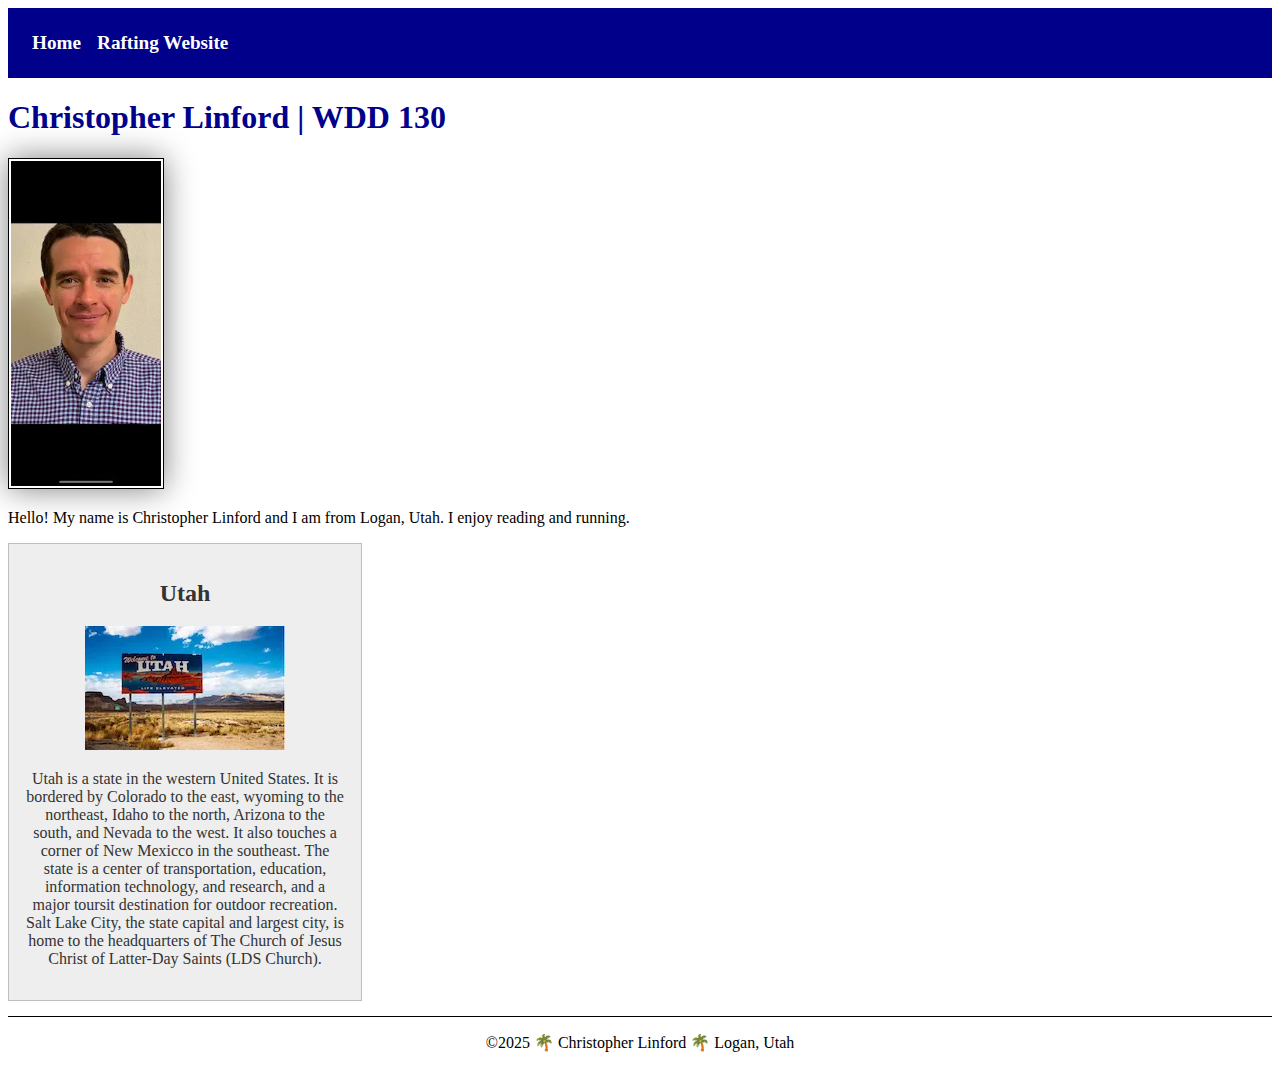
<file: index.html>
<!DOCTYPE html>
<html lang="en-US">
<head>
    <meta charset="utf-8">
    <meta name="viewport" content="width=device-width,initial-scale=1.0">
    <title>Christopher Linford | WDD 130</title>
    <link rel="stylesheet" href="styles/styles.css">
    <meta name="description" content="Describe your home page here using keywords like your name, the course, the purpose of the page.">
    <meta name="author" content="Your name">
</head>
<body>
    <header>
        <nav>
            <a href="#">Home</a>
            <a href="wwr/">Rafting Website</a>
        </nav>
    </header>
    <main>
        <h1>Christopher Linford | WDD 130</h1> 
        <img src="images/profile.webp" alt="Hello, my name is Christopher Linford" width="200">
        <p>Hello! My name is Christopher Linford and I am from Logan, Utah. I enjoy reading and running.</p>
    
    </main>
    <aside>
        <h2>Utah</h2>
        <img src="images/utah.webp" alt="Utah landscape sign">
        <p>Utah is a state in the western United States. It is bordered by Colorado to the east, wyoming to the northeast, Idaho to the north, Arizona to the south, and Nevada to the west. It also touches a corner of New Mexicco in the southeast. The state is a center of transportation, education, information technology, and research, and a major toursit destination for outdoor recreation. Salt Lake City, the state capital and largest city, is home to the headquarters of The Church of Jesus Christ of Latter-Day Saints (LDS Church).</p>
    </aside>
    <footer>
        <p>©2025 🌴 Christopher Linford 🌴 Logan, Utah</p>
    
    </footer>


</body>

</html>
</file>
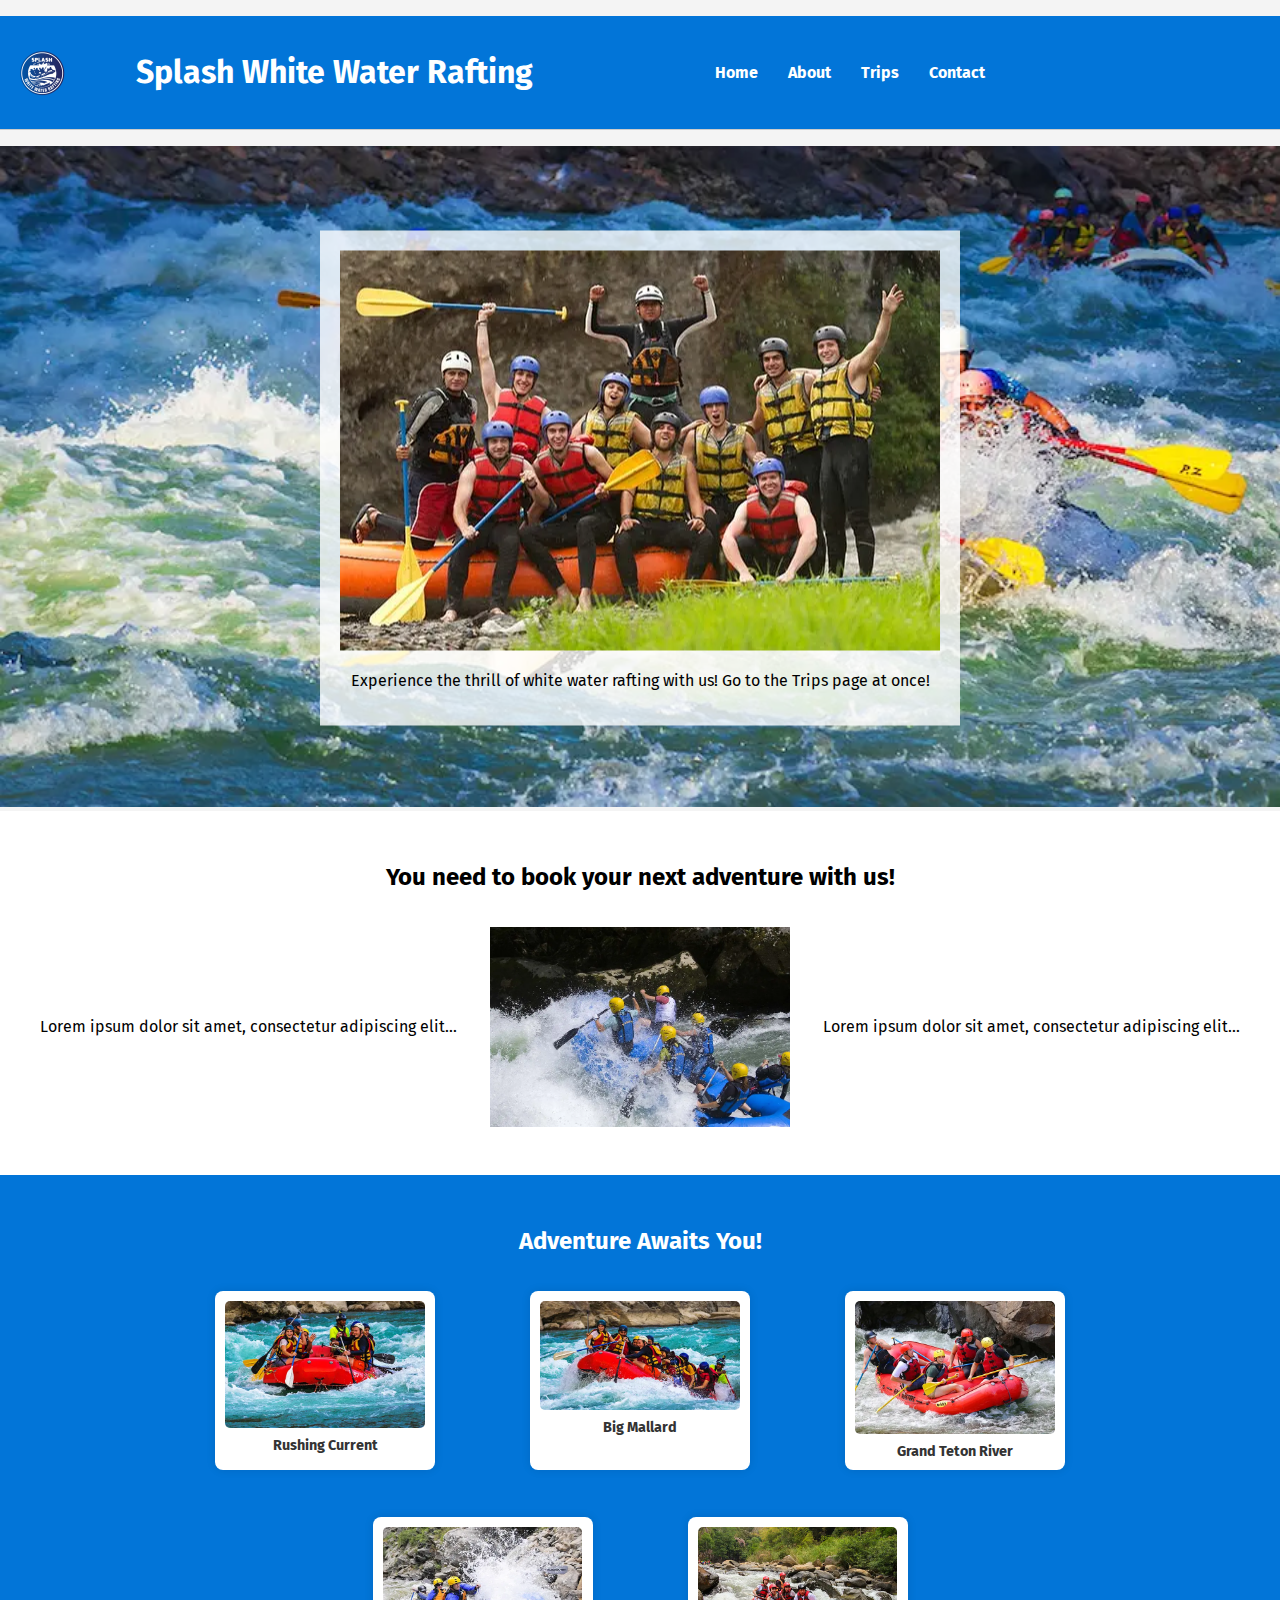
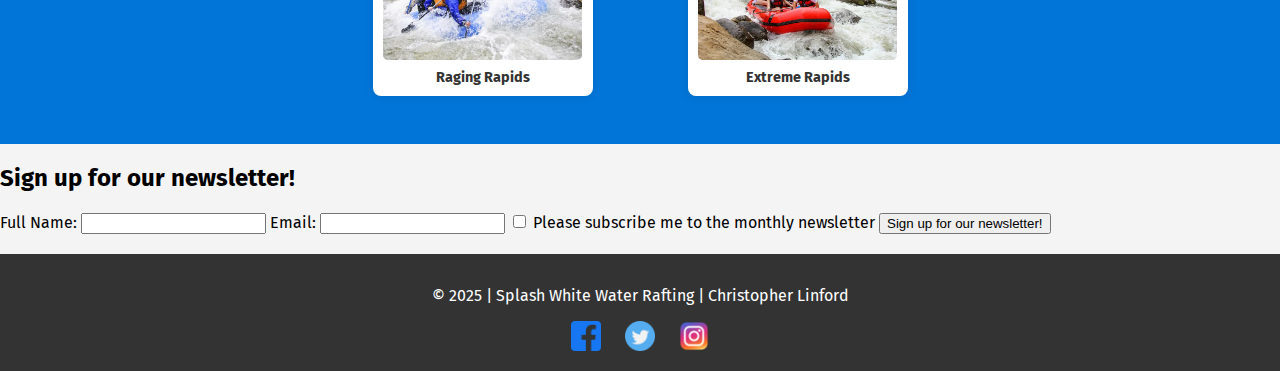
<file: wwr/index.html>
<!DOCTYPE html>
<html lang="en">
<head>
    <meta charset="UTF-8">
    <meta name="viewport" content="width=device-width, initial-scale=1.0">
    <title>Home Page</title>
    <meta name="description" content="Home Page">
    <meta name="author" content="Christopher Linford">
    <link rel="stylesheet" href="styles/rafting.css">
    <link href="https://fonts.googleapis.com/css2?family=Fira+Sans:wght@400;700&family=Roboto:wght@400;700&display=swap" rel="stylesheet">
</head>
<body>
    <header>
        <img src="images/splash-logo.png" alt="logo" class="logo">
        <h1>Splash White Water Rafting</h1>
        <nav>
            <ul>
                <li><a href="index.html">Home</a></li>
                <li><a href="about.html">About</a></li>
                <li><a href="trips.html">Trips</a></li>
                <li><a href="contact.html">Contact</a></li>
            </ul>
        </nav>
    </header>
    <main>
        <section class="hero">
            <img src="images/rafting12_1024.webp" alt="Rafting Adventure">
            <article>
                <img src="images/rafting59_600.webp" alt="Rafting Scene">
                <p>Experience the thrill of white water rafting with us! Go to the Trips page at once!</p>
            </article>
        </section>
        <section class="history">
            <h2>You need to book your next adventure with us!</h2>
            <div class="history-content">
                <p>Lorem ipsum dolor sit amet, consectetur adipiscing elit...</p>
                <img src="images/rafting64_600.webp" alt="Rafting History">
                <p>Lorem ipsum dolor sit amet, consectetur adipiscing elit...</p>
            </div>
        </section>
        <section class="adventure">
            <h2>Adventure Awaits You!</h2>
            <div class="gallery">
                <figure>
                    <img src="images/rafting17_600.webp" alt="Rushing Current">
                    <figcaption>Rushing Current</figcaption>
                </figure>
                <figure>
                    <img src="images/rafting18_600.webp" alt="Big Mallard">
                    <figcaption>Big Mallard</figcaption>
                </figure>
                <figure>
                    <img src="images/rafting19_600.webp" alt="Grand Teton River">
                    <figcaption>Grand Teton River</figcaption>
                </figure>
                <figure>
                    <img src="images/rafting29_600.webp" alt="Raging Rapids">
                    <figcaption>Raging Rapids</figcaption>
                </figure>
                <figure>
                    <img src="images/rafting36_1024.webp" alt="Extreme Rapids">
                    <figcaption>Extreme Rapids</figcaption>
                </figure>
            </div>
        </section>
        <section class="contact-form">
            <h2>Sign up for our newsletter!</h2>
            <form action="#" method="post">
                <label for="name">Full Name:</label>
                <input type="text" id="name" name="name" required>
                
                <label for="email">Email:</label>
                <input type="email" id="email" name="email" required>
                
                <label><input type="checkbox" name="newsletter"> Please subscribe me to the monthly newsletter</label>
                
                <button type="submit">Sign up for our newsletter!</button>
            </form>
        </section>
    </main>
    <footer>
        <p>&copy; 2025 | Splash White Water Rafting | Christopher Linford</p>
        <nav class="social-links">
            <a href="https://facebook.com"><img src="images/Colored_Facebook3_svg-128.webp" alt="Facebook"></a>
            <a href="https://twitter.com"><img src="images/twitter-128.webp" alt="Twitter"></a>
            <a href="https://instagram.com"><img src="images/instagram_icon-instagram_buttoninstegram-128.webp" alt="Instagram"></a>
        </nav>
    </footer>
</body>
</html>
</file>
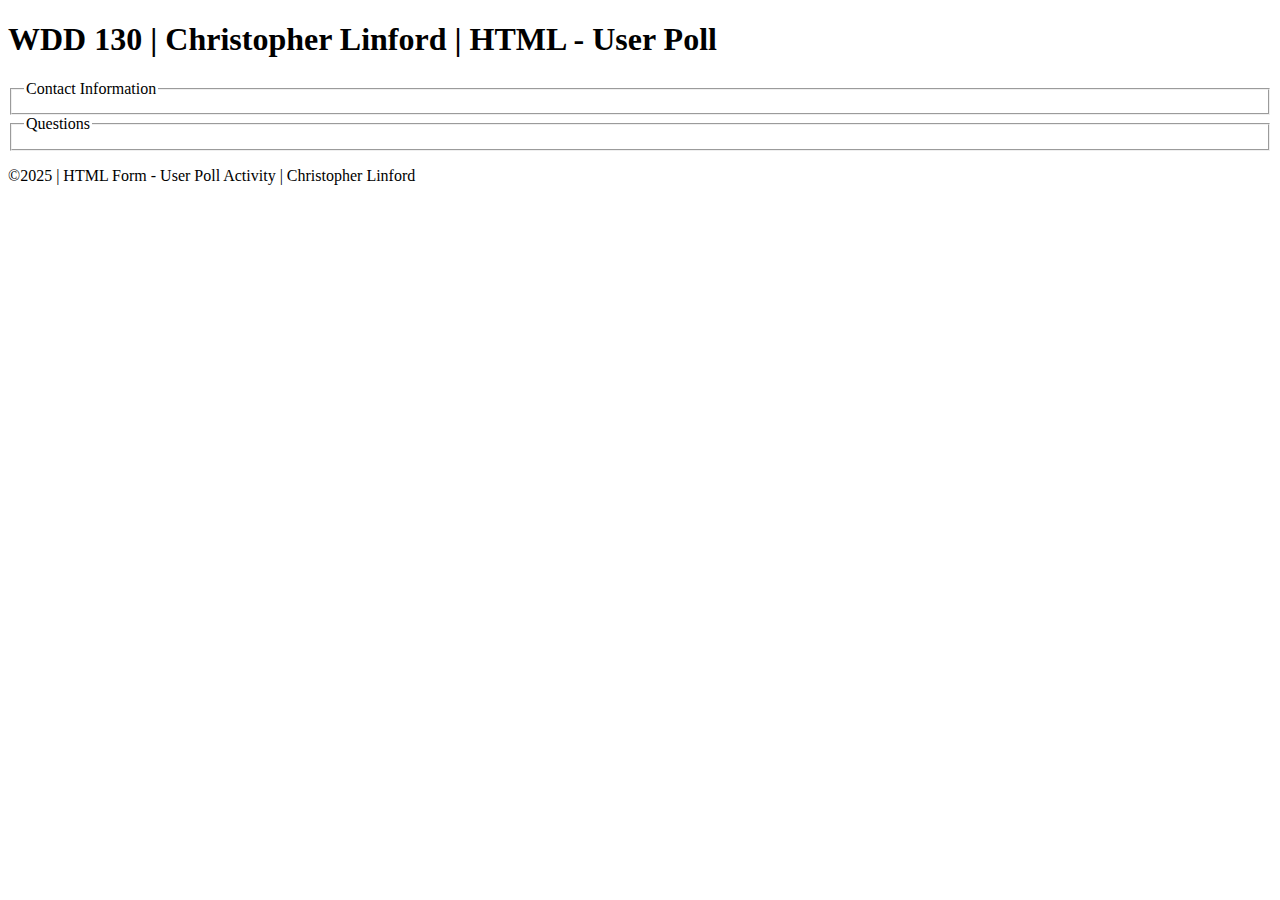
<file: week05/poll-form.html>
<!DOCTYPE html>
<html lang="en">
<head>
    <meta charset="UTF-8">
    <meta name="viewport" content="width=device-width, initial-scale=1.0">
    <title>WDD 130 | Christopher Linford | HTML - User Poll</title>
</head>
<body>
    <header>
        <h1>WDD 130 | Christopher Linford | HTML - User Poll </h1>
    </header>
    <main>
        <form>
            <fieldset>
                <legend>Contact Information</legend>
                <!-- form elements will go here -->
            </fieldset>
            <fieldset>
                <Legend>Questions</Legend>
                <!-- form elements will go here -->
            </fieldset>
        </form>

    </main>
    <footer>
        <p>©2025 | HTML Form - User Poll Activity | Christopher Linford</p>
    </footer>
    
</body>
</html>
</file>
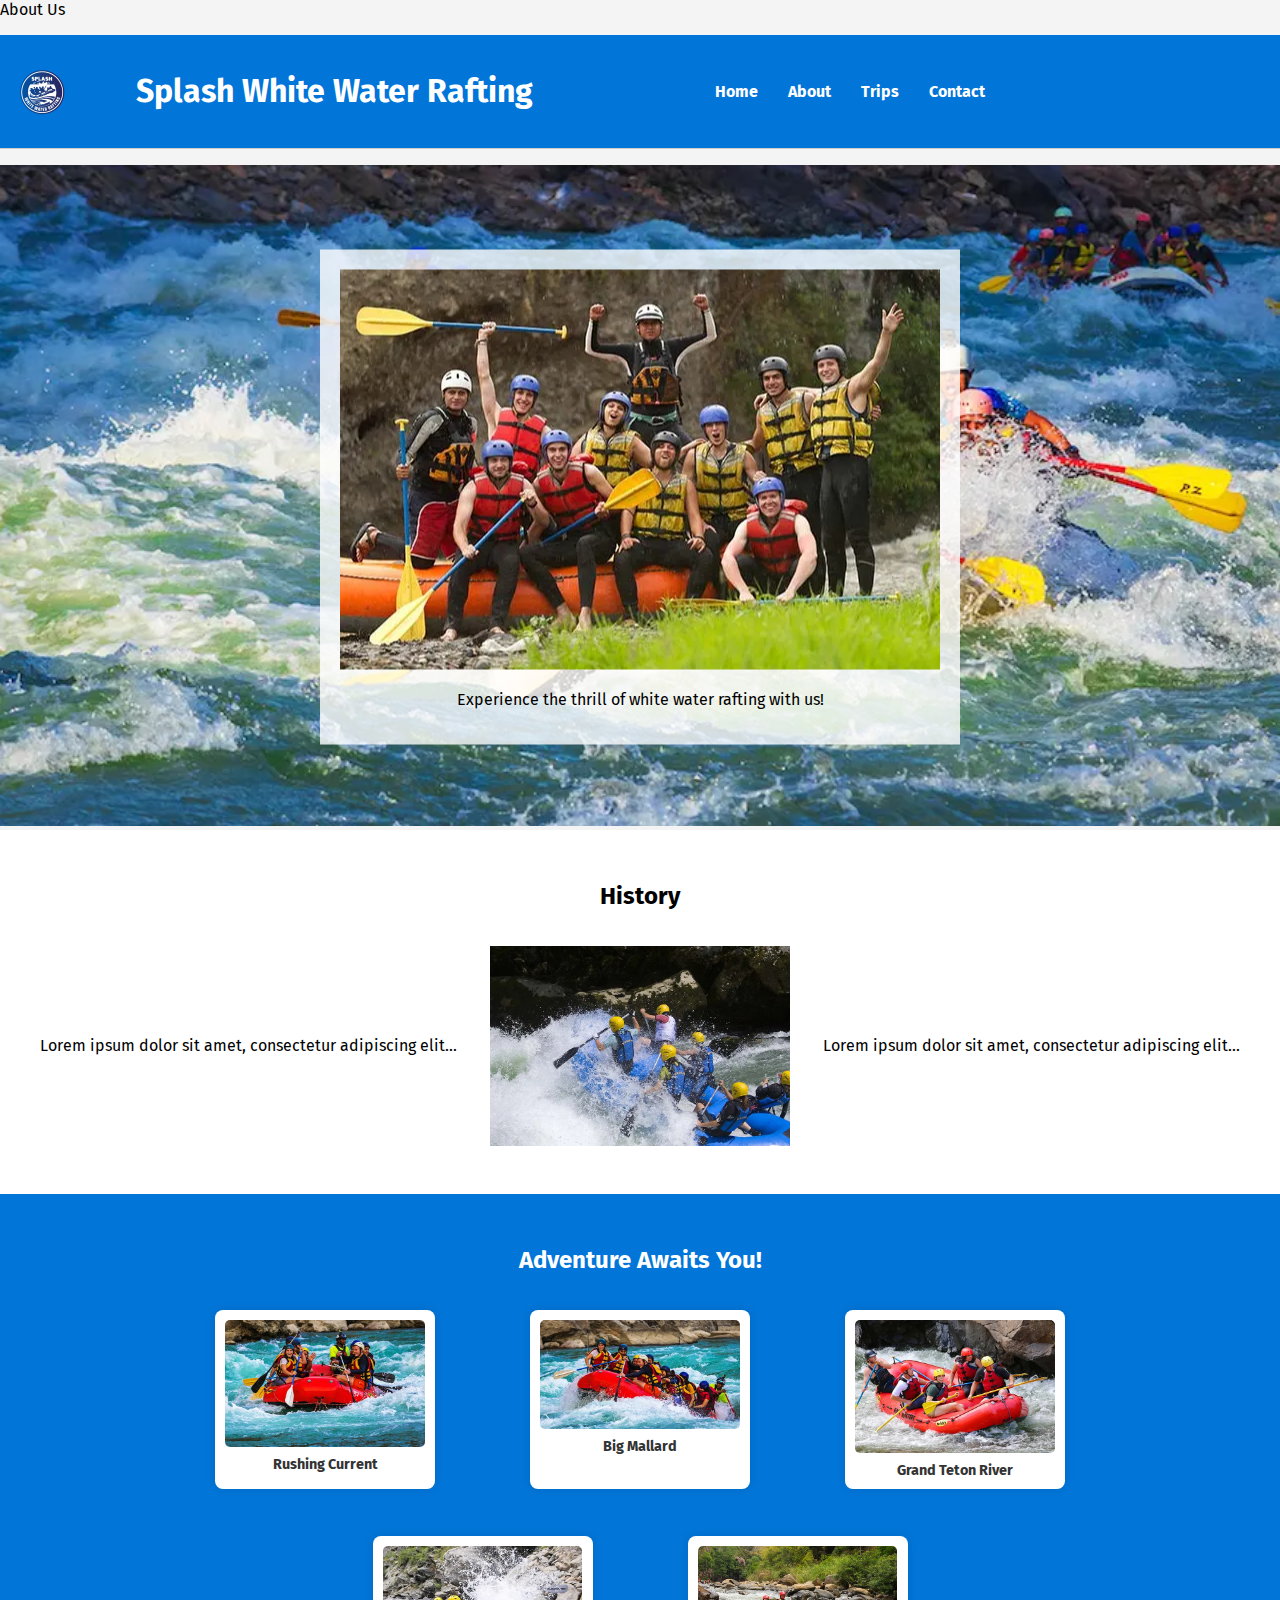
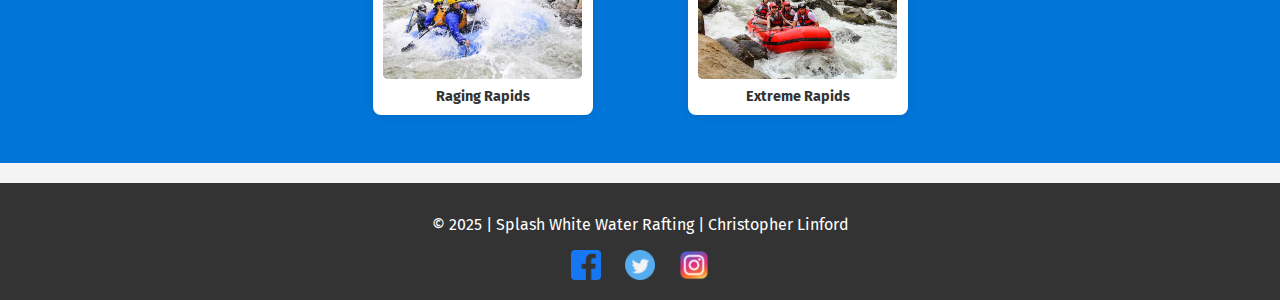
<file: wwr/about.html>
<!DOCTYPE html>
<html lang="en">
<head>
    <meta charset="UTF-8">
    <meta name="viewport" content="width=device-width, initial-scale=1.0">
    <meta <title>About Us</title>
    <meta name="description" content="Rafting about us page">
    <meta name="author" content="Christopher Linford">
    <link rel="stylesheet" href="styles/rafting.css">
    <link href="https://fonts.googleapis.com/css2?family=Fira+Sans:wght@400;700&family=Roboto:wght@400;700&display=swap" rel="stylesheet">
</head>
<body>
    <header>
        <img src="images/splash-logo.png" alt="logo" class="logo">
        <h1>Splash White Water Rafting</h1>
        <nav>
            <ul>
                <li><a href="index.html">Home</a></li>
                <li><a href="about.html">About</a></li>
                <li><a href="trips.html">Trips</a></li>
                <li><a href="contact.html">Contact</a></li>
            </ul>
        </nav>
    </header>
    <main>
        <section class="hero">
            <img src="images/rafting12_1024.webp" alt="Rafting Adventure">
            <article>
                <img src="images/rafting59_600.webp" alt="Rafting Scene">
                <p>Experience the thrill of white water rafting with us!</p>
            </article>
        </section>
        <section class="history">
            <h2>History</h2>
            <div class="history-content">
                <p>Lorem ipsum dolor sit amet, consectetur adipiscing elit...</p>
                <img src="images/rafting64_600.webp" alt="Rafting History">
                <p>Lorem ipsum dolor sit amet, consectetur adipiscing elit...</p>
            </div>
        </section>
        <section class="adventure">
            <h2>Adventure Awaits You!</h2>
            <div class="gallery">
                <figure>
                    <img src="images/rafting17_600.webp" alt="Rushing Current">
                    <figcaption>Rushing Current</figcaption>
                </figure>
                <figure>
                    <img src="images/rafting18_600.webp" alt="Big Mallard">
                    <figcaption>Big Mallard</figcaption>
                </figure>
                <figure>
                    <img src="images/rafting19_600.webp" alt="Grand Teton River">
                    <figcaption>Grand Teton River</figcaption>
                </figure>
                <figure>
                    <img src="images/rafting29_600.webp" alt="Raging Rapids">
                    <figcaption>Raging Rapids</figcaption>
                </figure>
                <figure>
                    <img src="images/rafting36_1024.webp" alt="Extreme Rapids">
                    <figcaption>Extreme Rapids</figcaption>
                </figure>
            </div>
        </section>
        
    </main>
    <footer>
        <p>&copy; 2025 | Splash White Water Rafting | Christopher Linford</p>
        <nav class="social-links">
            <a href="https://facebook.com"><img src="images/Colored_Facebook3_svg-128.webp" alt="Facebook"></a>
            <a href="https://twitter.com"><img src="images/twitter-128.webp" alt="Twitter"></a>
            <a href="https://instagram.com"><img src="images/instagram_icon-instagram_buttoninstegram-128.webp" alt="Instagram"></a>
        </nav>
    </footer>
</body>
</html>
</file>
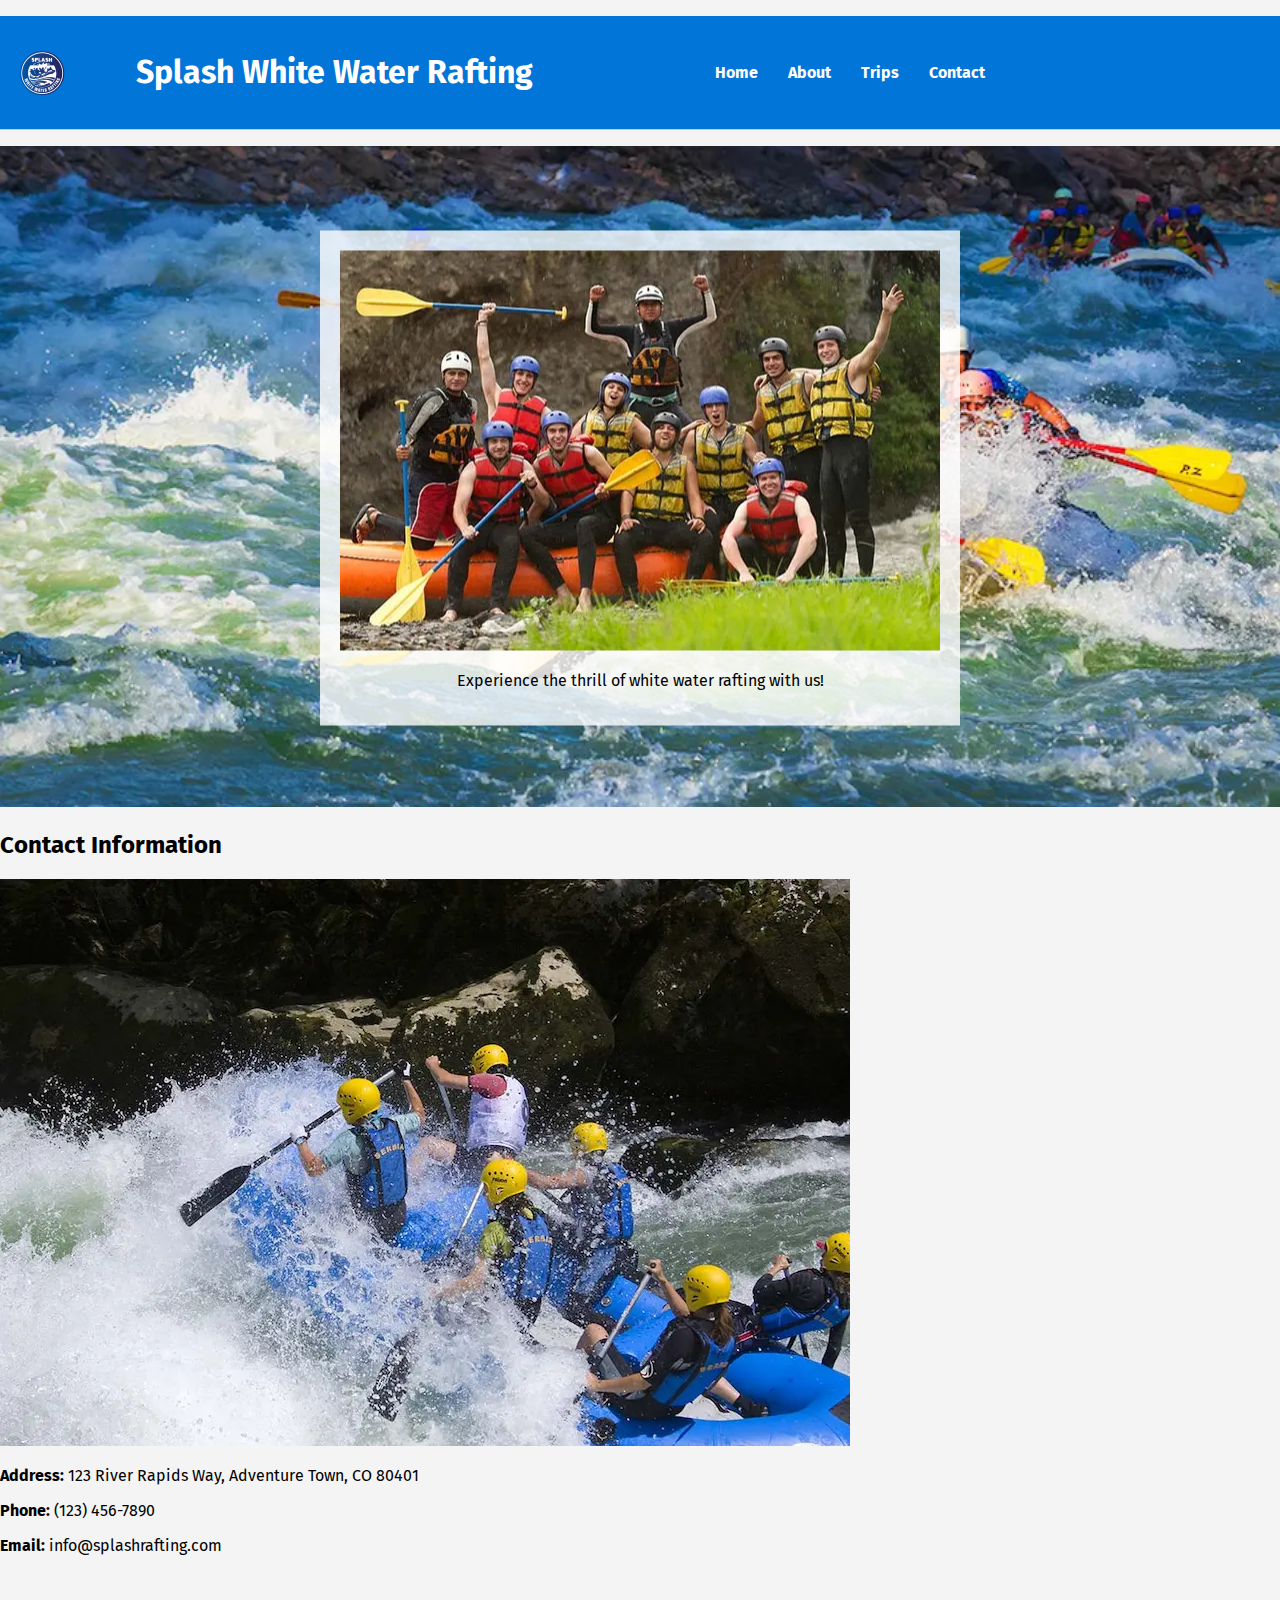
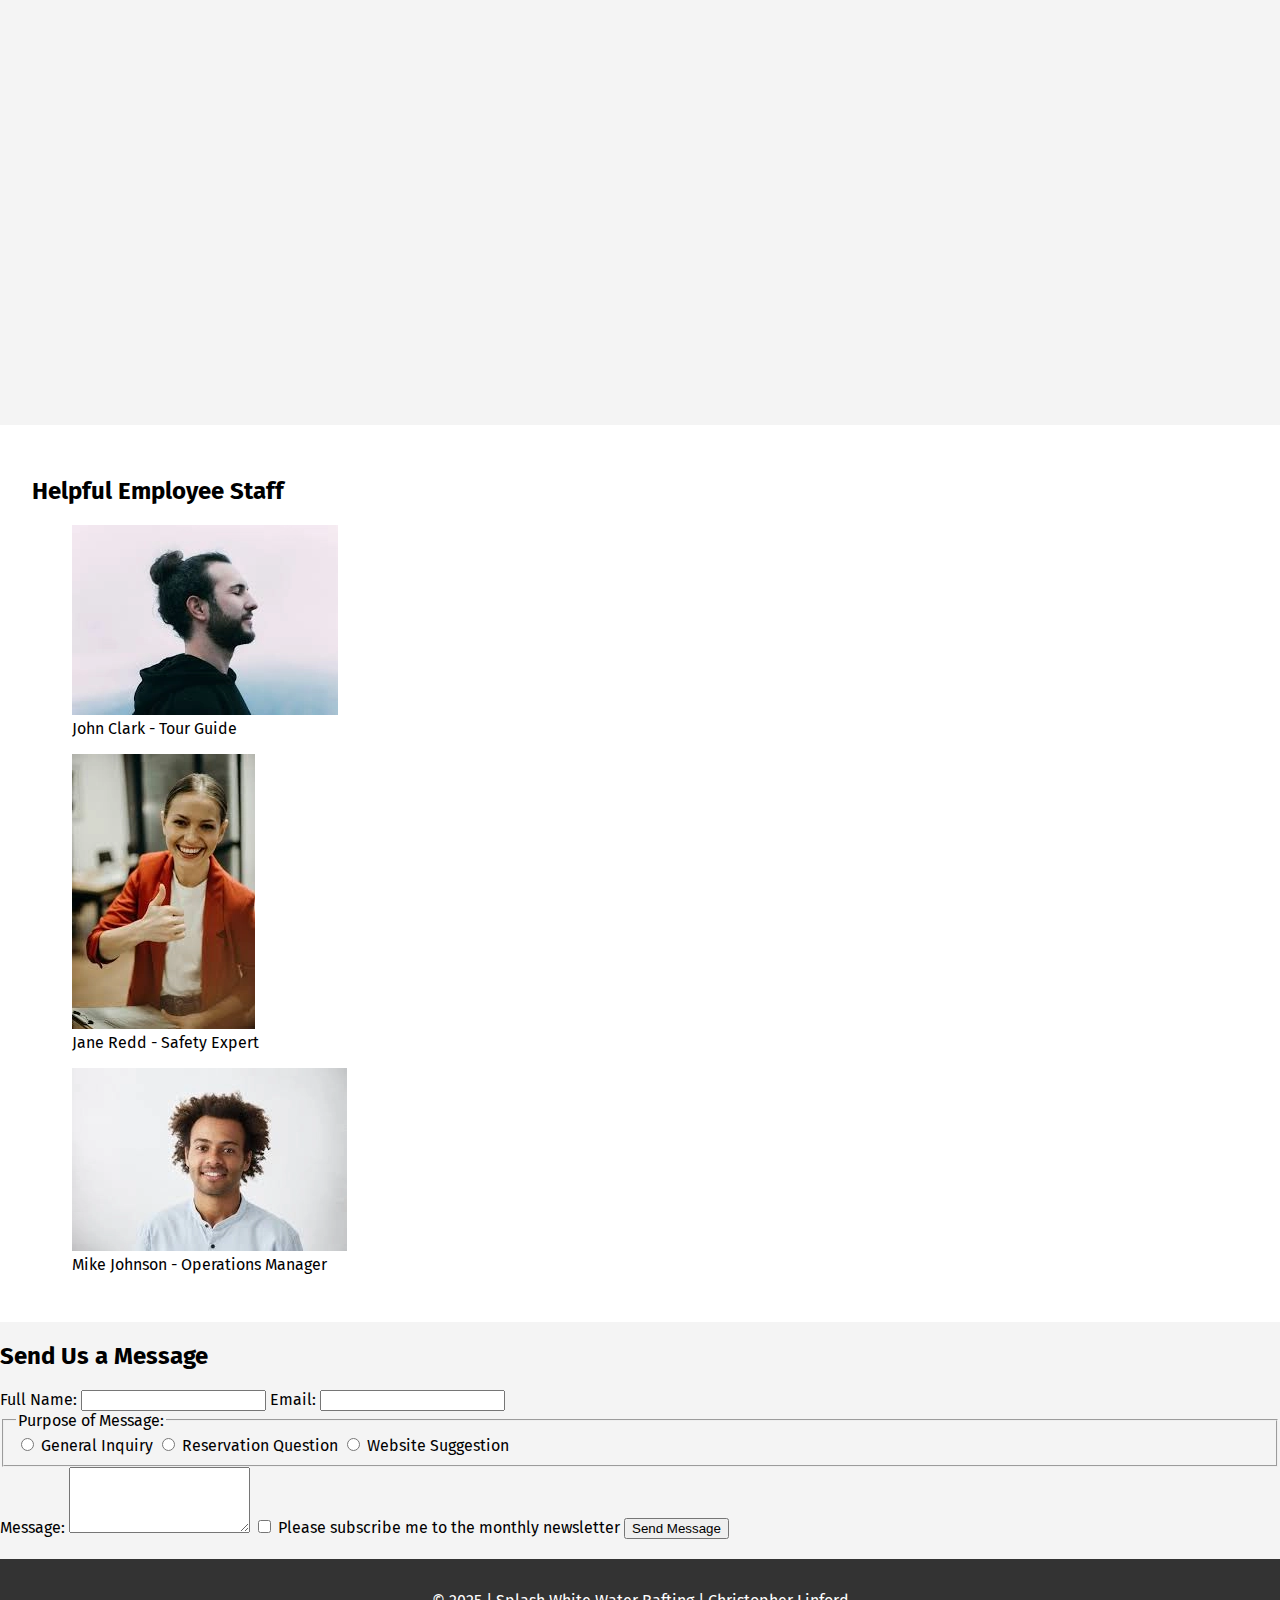
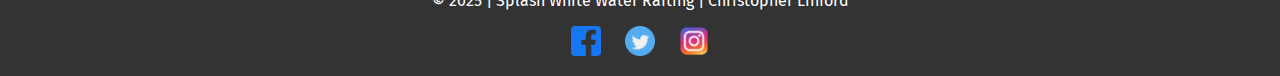
<file: wwr/contact.html>
<!DOCTYPE html>
<html lang="en">
<head>
    <meta charset="UTF-8">
    <meta name="viewport" content="width=device-width, initial-scale=1.0">
    <title>Contact</title>
    <meta name="description" content="Contact">
    <meta name="author" content="Christopher Linford">
    <link rel="stylesheet" href="styles/rafting.css">
    <link href="https://fonts.googleapis.com/css2?family=Fira+Sans:wght@400;700&family=Roboto:wght@400;700&display=swap" rel="stylesheet">
</head>
<body>
    <header>
        <img src="images/splash-logo.png" alt="logo" class="logo">
        <h1>Splash White Water Rafting</h1>
        <nav>
            <ul>
                <li><a href="index.html">Home</a></li>
                <li><a href="about.html">About</a></li>
                <li><a href="trips.html">Trips</a></li>
                <li><a href="contact.html">Contact</a></li>
            </ul>
        </nav>
    </header>
    <main>
        <section class="hero">
            <img src="images/rafting12_1024.webp" alt="Rafting Adventure">
            <article>
                <img src="images/rafting59_600.webp" alt="Rafting Scene">
                <p>Experience the thrill of white water rafting with us!</p>
            </article>
        </section>
        
        <section class="contact-info">
            <h2>Contact Information</h2>
            <div class="info">
                <img src="images/rafting64_600.webp" alt="Rafting History">
                <p><strong>Address:</strong> 123 River Rapids Way, Adventure Town, CO 80401</p>
                <p><strong>Phone:</strong> (123) 456-7890</p>
                <p><strong>Email:</strong> info@splashrafting.com</p>
                <iframe src="https://www.google.com/maps/embed?pb=!1m18..." width="600" height="450" style="border:0;" allowfullscreen="" loading="lazy"></iframe>
            </div>
        </section>
        
        <section class="employee">
            <h2>Helpful Employee Staff</h2>
            <div class="gallery">
                <figure>
                    <img src="images/employee1.webp" alt="John Clark">
                    <figcaption>John Clark - Tour Guide</figcaption>
                </figure>
                <figure>
                    <img src="images/employee2.webp" alt="Jane Redd">
                    <figcaption>Jane Redd - Safety Expert</figcaption>
                </figure>
                <figure>
                    <img src="images/employee3.webp" alt="Mike Johnson">
                    <figcaption>Mike Johnson - Operations Manager</figcaption>
                </figure>
            </div>
        </section>
        
        <section class="contact-form">
            <h2>Send Us a Message</h2>
            <form action="#" method="post">
                <label for="name">Full Name:</label>
                <input type="text" id="name" name="name" required>
                
                <label for="email">Email:</label>
                <input type="email" id="email" name="email" required>
                
                <fieldset>
                    <legend>Purpose of Message:</legend>
                    <label><input type="radio" name="purpose" value="general" required> General Inquiry</label>
                    <label><input type="radio" name="purpose" value="reservation"> Reservation Question</label>
                    <label><input type="radio" name="purpose" value="suggestion"> Website Suggestion</label>
                </fieldset>
                
                <label for="message">Message:</label>
                <textarea id="message" name="message" rows="4" required></textarea>
                
                <label><input type="checkbox" name="newsletter"> Please subscribe me to the monthly newsletter</label>
                
                <button type="submit">Send Message</button>
            </form>
        </section>
    </main>
    
    <footer>
        <p>&copy; 2025 | Splash White Water Rafting | Christopher Linford</p>
        <nav class="social-links">
            <a href="https://facebook.com"><img src="images/Colored_Facebook3_svg-128.webp" alt="Facebook"></a>
            <a href="https://twitter.com"><img src="images/twitter-128.webp" alt="Twitter"></a>
            <a href="https://instagram.com"><img src="images/instagram_icon-instagram_buttoninstegram-128.webp" alt="Instagram"></a>
        </nav>
    </footer>
</body>
</html>
</file>
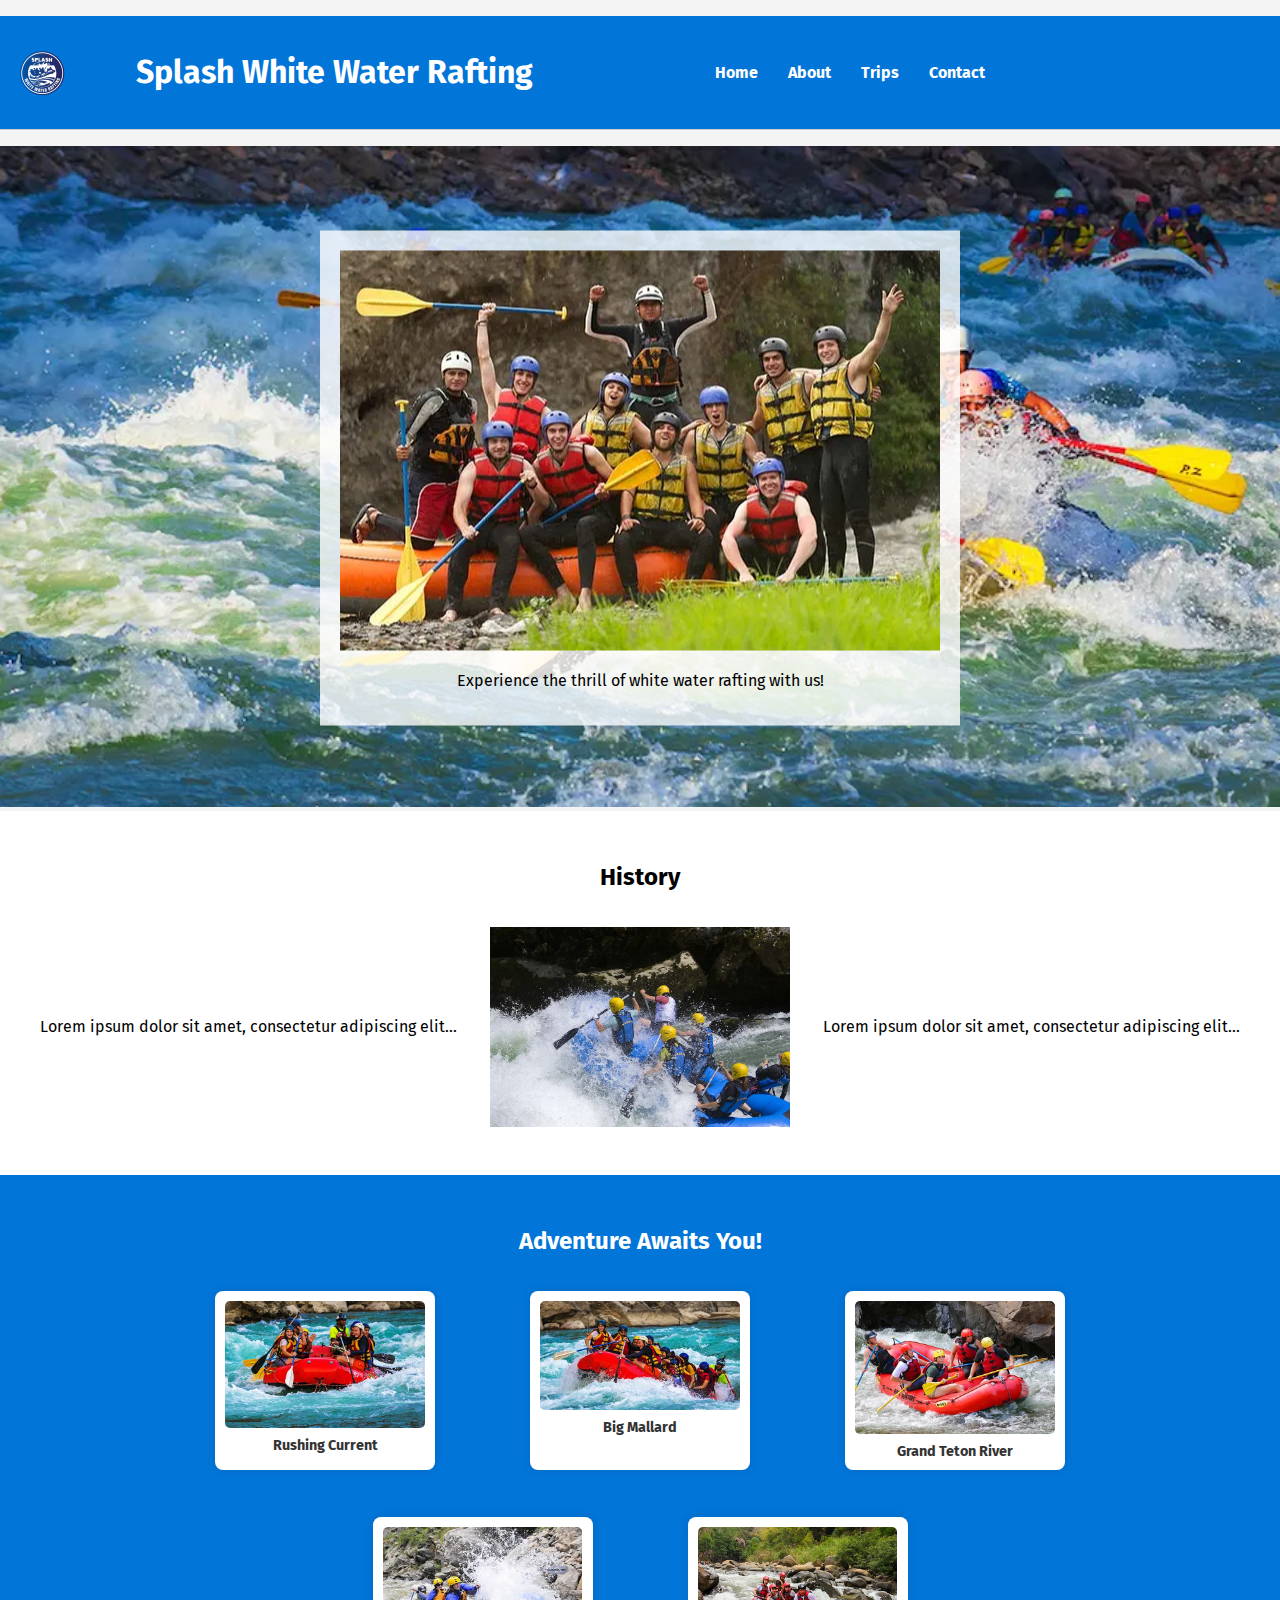
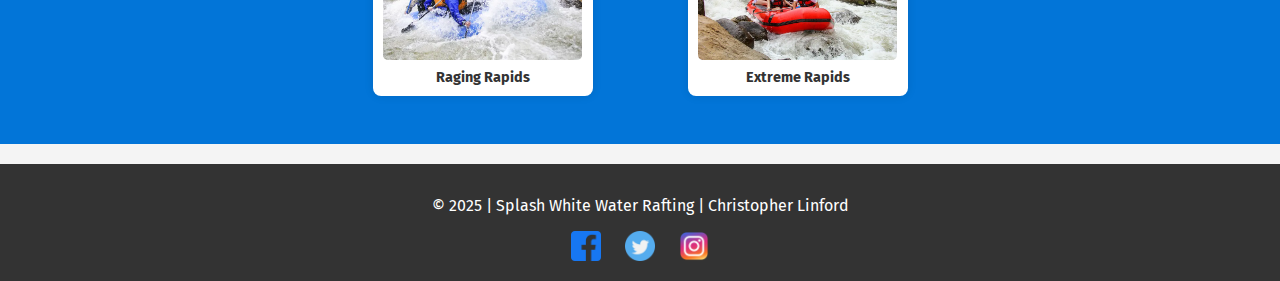
<file: wwr/contact7.html>
<!DOCTYPE html>
<html lang="en">
<head>
    <meta charset="UTF-8">
    <meta name="viewport" content="width=device-width, initial-scale=1.0">
    <title>About Us</title>
    <meta name="description" content="Contact Us Page">
    <meta name="author" content="Christopher Linford">
    <link rel="stylesheet" href="styles/rafting.css">
    <link href="https://fonts.googleapis.com/css2?family=Fira+Sans:wght@400;700&family=Roboto:wght@400;700&display=swap" rel="stylesheet">
</head>
<body>
    <header>
        <img src="images/splash-logo.png" alt="logo" class="logo">
        <h1>Splash White Water Rafting</h1>
        <nav>
            <ul>
                <li><a href="index.html">Home</a></li>
                <li><a href="about.html">About</a></li>
                <li><a href="trips.html">Trips</a></li>
                <li><a href="contact.html">Contact</a></li>
            </ul>
        </nav>
    </header>
    <main>
        <section class="hero">
            <img src="images/rafting12_1024.webp" alt="Rafting Adventure">
            <article>
                <img src="images/rafting59_600.webp" alt="Rafting Scene">
                <p>Experience the thrill of white water rafting with us!</p>
            </article>
        </section>
        <section class="history">
            <h2>History</h2>
            <div class="history-content">
                <p>Lorem ipsum dolor sit amet, consectetur adipiscing elit...</p>
                <img src="images/rafting64_600.webp" alt="Rafting History">
                <p>Lorem ipsum dolor sit amet, consectetur adipiscing elit...</p>
            </div>
        </section>
        <section class="adventure">
            <h2>Adventure Awaits You!</h2>
            <div class="gallery">
                <figure>
                    <img src="images/rafting17_600.webp" alt="Rushing Current">
                    <figcaption>Rushing Current</figcaption>
                </figure>
                <figure>
                    <img src="images/rafting18_600.webp" alt="Big Mallard">
                    <figcaption>Big Mallard</figcaption>
                </figure>
                <figure>
                    <img src="images/rafting19_600.webp" alt="Grand Teton River">
                    <figcaption>Grand Teton River</figcaption>
                </figure>
                <figure>
                    <img src="images/rafting29_600.webp" alt="Raging Rapids">
                    <figcaption>Raging Rapids</figcaption>
                </figure>
                <figure>
                    <img src="images/rafting36_1024.webp" alt="Extreme Rapids">
                    <figcaption>Extreme Rapids</figcaption>
                </figure>
            </div>
        </section>
    </main>
    <footer>
        <p>&copy; 2025 | Splash White Water Rafting | Christopher Linford</p>
        <nav class="social-links">
            <a href="https://facebook.com"><img src="images/Colored_Facebook3_svg-128.webp" alt="Facebook"></a>
            <a href="https://twitter.com"><img src="images/twitter-128.webp" alt="Twitter"></a>
            <a href="https://instagram.com"><img src="images/instagram_icon-instagram_buttoninstegram-128.webp" alt="Instagram"></a>
        </nav>
    </footer>
</body>
</html>
</file>
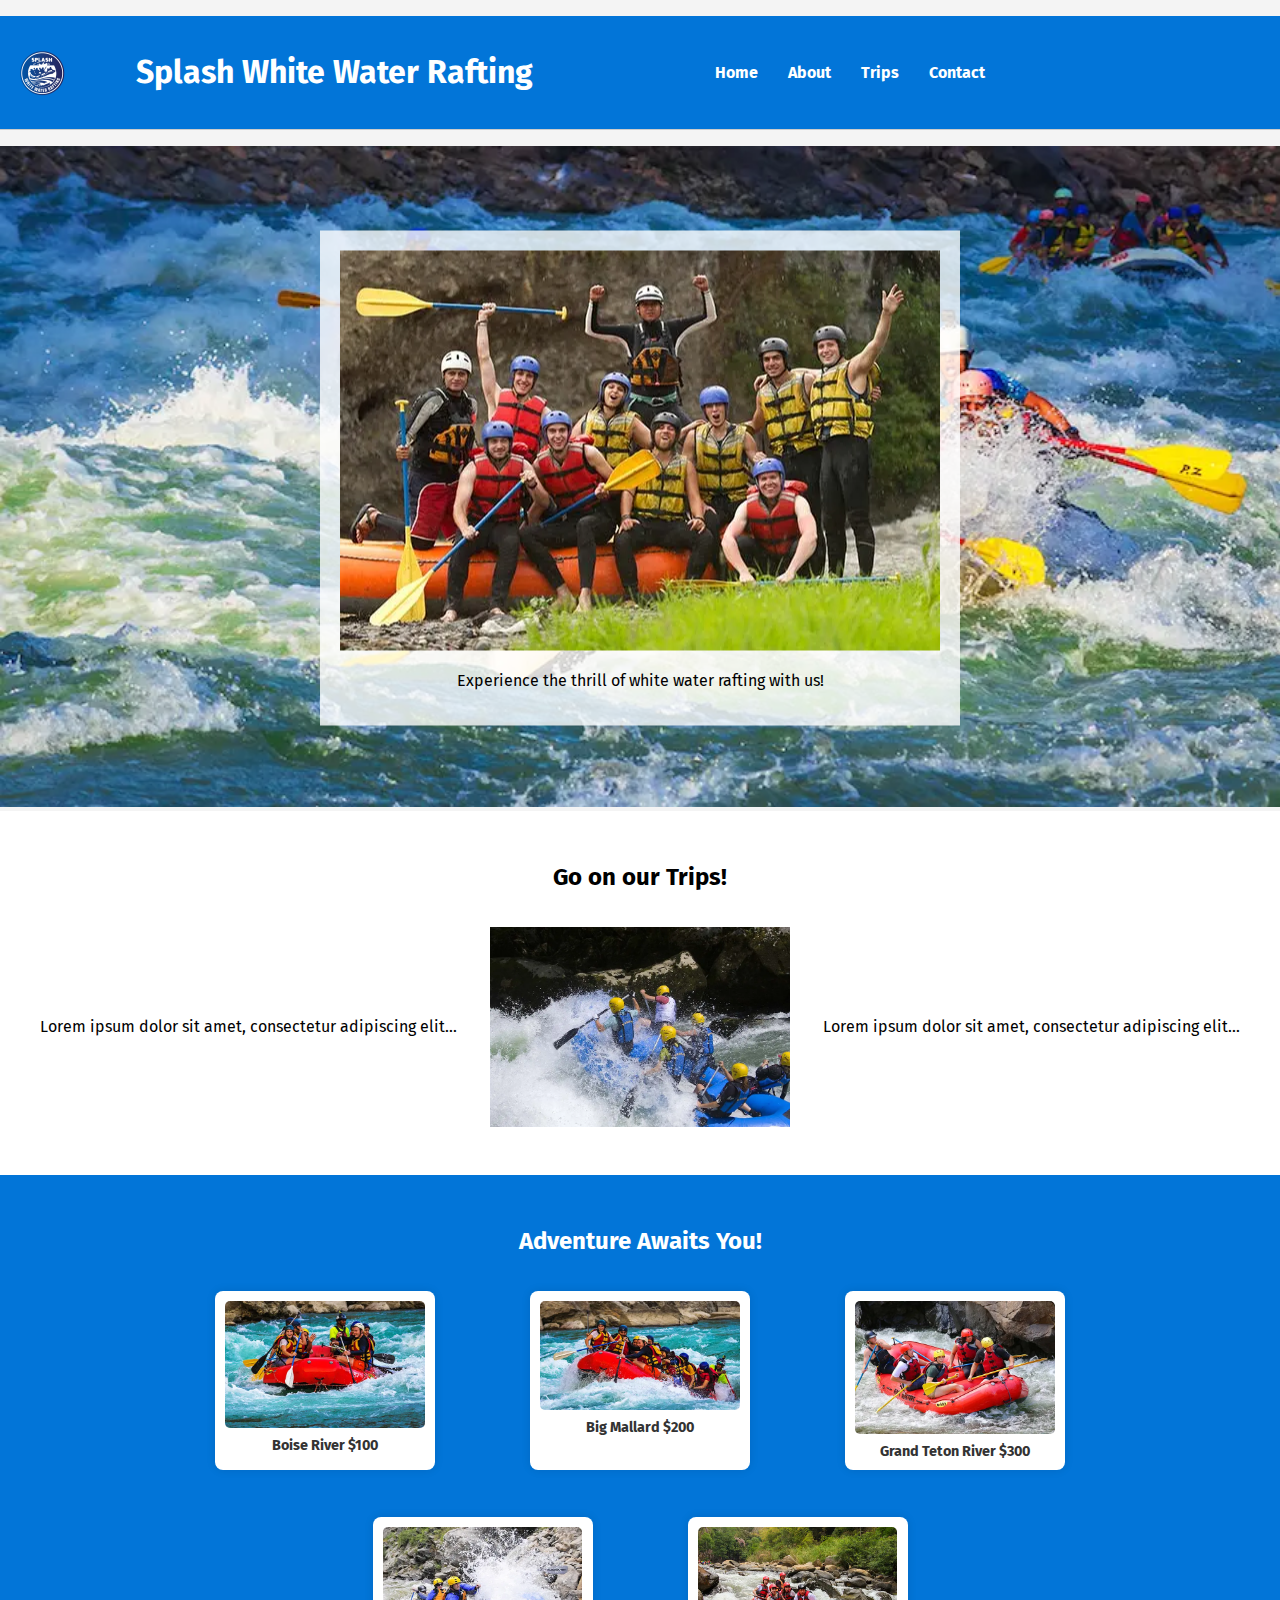
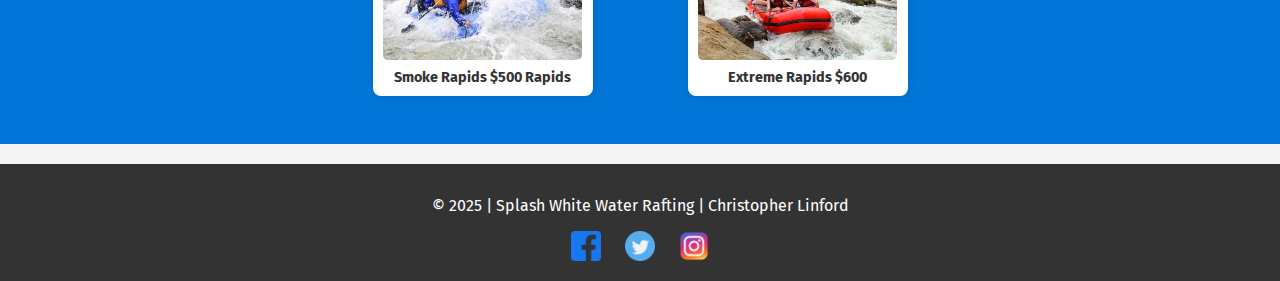
<file: wwr/trips.html>
<!DOCTYPE html>
<html lang="en">
<head>
    <meta charset="UTF-8">
    <meta name="viewport" content="width=device-width, initial-scale=1.0">
    <title>Trips</title>
    <meta name="description" content="Trips">
    <meta name="author" content="Christopher Linford">
    <link rel="stylesheet" href="styles/rafting.css">
    <link href="https://fonts.googleapis.com/css2?family=Fira+Sans:wght@400;700&family=Roboto:wght@400;700&display=swap" rel="stylesheet">
</head>
<body>
    <header>
        <img src="images/splash-logo.png" alt="logo" class="logo">
        <h1>Splash White Water Rafting</h1>
        <nav>
            <ul>
                <li><a href="index.html">Home</a></li>
                <li><a href="about.html">About</a></li>
                <li><a href="trips.html">Trips</a></li>
                <li><a href="contact.html">Contact</a></li>
            </ul>
        </nav>
    </header>
    <main>
        <section class="hero">
            <img src="images/rafting12_1024.webp" alt="Rafting Adventure">
            <article>
                <img src="images/rafting59_600.webp" alt="Rafting Scene">
                <p>Experience the thrill of white water rafting with us!</p>
            </article>
        </section>
        <section class="history">
            <h2>Go on our Trips!</h2>
            <div class="history-content">
                <p>Lorem ipsum dolor sit amet, consectetur adipiscing elit...</p>
                <img src="images/rafting64_600.webp" alt="Rafting History">
                <p>Lorem ipsum dolor sit amet, consectetur adipiscing elit...</p>
            </div>
        </section>
        <section class="adventure">
            <h2>Adventure Awaits You!</h2>
            <div class="gallery">
                <figure>
                    <img src="images/rafting17_600.webp" alt="Boise River">
                    <figcaption>Boise River $100</figcaption>
                </figure>
                <figure>
                    <img src="images/rafting18_600.webp" alt="Big Mallard">
                    <figcaption>Big Mallard $200</figcaption>
                </figure>
                <figure>
                    <img src="images/rafting19_600.webp" alt="Grand Teton River">
                    <figcaption>Grand Teton River $300</figcaption>
                </figure>
                <figure>
                    <img src="images/rafting29_600.webp" alt="Raging Rapids">
                    <figcaption>Smoke Rapids $500 Rapids</figcaption>
                </figure>
                <figure>
                    <img src="images/rafting36_1024.webp" alt="Extreme Rapids">
                    <figcaption>Extreme Rapids $600</figcaption>
                </figure>
            </div>
        </section>
    </main>
    <footer>
        <p>&copy; 2025 | Splash White Water Rafting | Christopher Linford</p>
        <nav class="social-links">
            <a href="https://facebook.com"><img src="images/Colored_Facebook3_svg-128.webp" alt="Facebook"></a>
            <a href="https://twitter.com"><img src="images/twitter-128.webp" alt="Twitter"></a>
            <a href="https://instagram.com"><img src="images/instagram_icon-instagram_buttoninstegram-128.webp" alt="Instagram"></a>
        </nav>
    </footer>
</body>
</html>
</file>
<file: styles/styles.css>
nav {
    background-color: darkblue;
    padding: 1rem;
    display: flex;
    justify-content: space-evenly
    align-items: center;
}

nav a {
    color: white;
    display: block;
    padding: .5rem;
    text-decoration: none;
    font-size: 1.2rem;
    font-weight: 700;

}

h1 {
    color: darkblue;
}

main img {
    width: 150px;
    height: auto;
    border: 1px solid black;
    padding: 2px;
    box-shadow: 0 0 30px gray;
}

p {
    padding: 0px;
}

.grid {
    display: grid;
    align-items: center;
}



main {
    grid-column: 2/3
    margin: 1rem;
}

aside {
    width: 20rem;
    position: relative;
    grid-column: 1/2;
    grid-row: 1/2
    margin: 1rem;
    border: 1px solid rgb(0 0 0 / 0.2); /* 1 */
    padding:1rem;
    background-color: #eee;
    color: #333;
    text-align: center;
}

aside img {
    width:200px;
    height: auto;
}

header, footer {
    max-width: 840;
    margin: 0 auto;
}




footer {
    margin-top: 15px;
    border-top: 1px solid #000;
    text-align: center;
}
</file>
<file: wwr/styles/rafting.css>
body {
    font-family: 'Fira Sans', 'Roboto', sans-serif;
    margin: 0;
    padding: 0;
    background-color: #f4f4f4;
}

header {
    display: grid;
    align-items: center;
    justify-content: space-between;
    background-color: #0275d8;
    color: white;
    padding: 1rem;
    margin: 1rem auto; /* Added missing semicolon */
    grid-template-columns: 120px 1fr 1fr; /* Fixed missing colon */
    border-bottom: 1px solid #ccc;
    max-width: 100%;
}


header .logo {
    height: 50px;
}

nav ul {
    list-style: none;
    display: flex;
    padding: 0;
}

nav ul li {
    margin: 0 15px;
}

nav ul li a {
    color: white;
    text-decoration: none;
    font-weight: bold;
}

.hero {
    text-align: center;
    position: relative;
}

.hero img {
    width: 100%;
    height: auto;
}

.hero article {
    background-color: rgba(255, 255, 255, 0.8);
    padding: 20px;
    display: inline-block;
    position: absolute;
    top: 50%;
    left: 50%;
    transform: translate(-50%, -50%);
}

.history {
    padding: 2rem;
    background-color: white;
}

.history h2 {
    text-align: center;
}

.history-content {
    display: flex;
    align-items: center;
    justify-content: space-around;
    flex-wrap: wrap;
}

.history-content img {
    max-width: 300px;
    height: auto;
    margin: 1rem;
}

.employee {
    padding: 2rem;
    background-color: white; 
}

.employee.gallery {
    display: flex;
    flex-wrap: wrap;
    justify-content: center;
    gap: 15px;
}

.adventure {
    padding: 2rem;
    background-color: #0275d8;
    color: white;
    text-align: center;
}

.adventure .gallery {
    display: flex;
    flex-wrap: wrap;
    justify-content: center;
    gap: 15px;
}

.adventure figure {
    background: white;
    padding: 10px;
    border-radius: 8px;
    box-shadow: 0px 0px 10px rgba(0,0,0,0.1);
}

.adventure img {
    max-width: 200px;
    height: auto;
    border-radius: 5px;
}

footer {
    text-align: center;
    background-color: #333;
    color: white;
    padding: 1rem;
    margin-top: 20px;
}

.social-links a img {
    height: 30px;
    margin: 0 10px;
}



.adventure figcaption {
    margin-top: 5px;
    font-size: 0.9em;
    color: #333;
    font-weight: bold;
}
</file>
